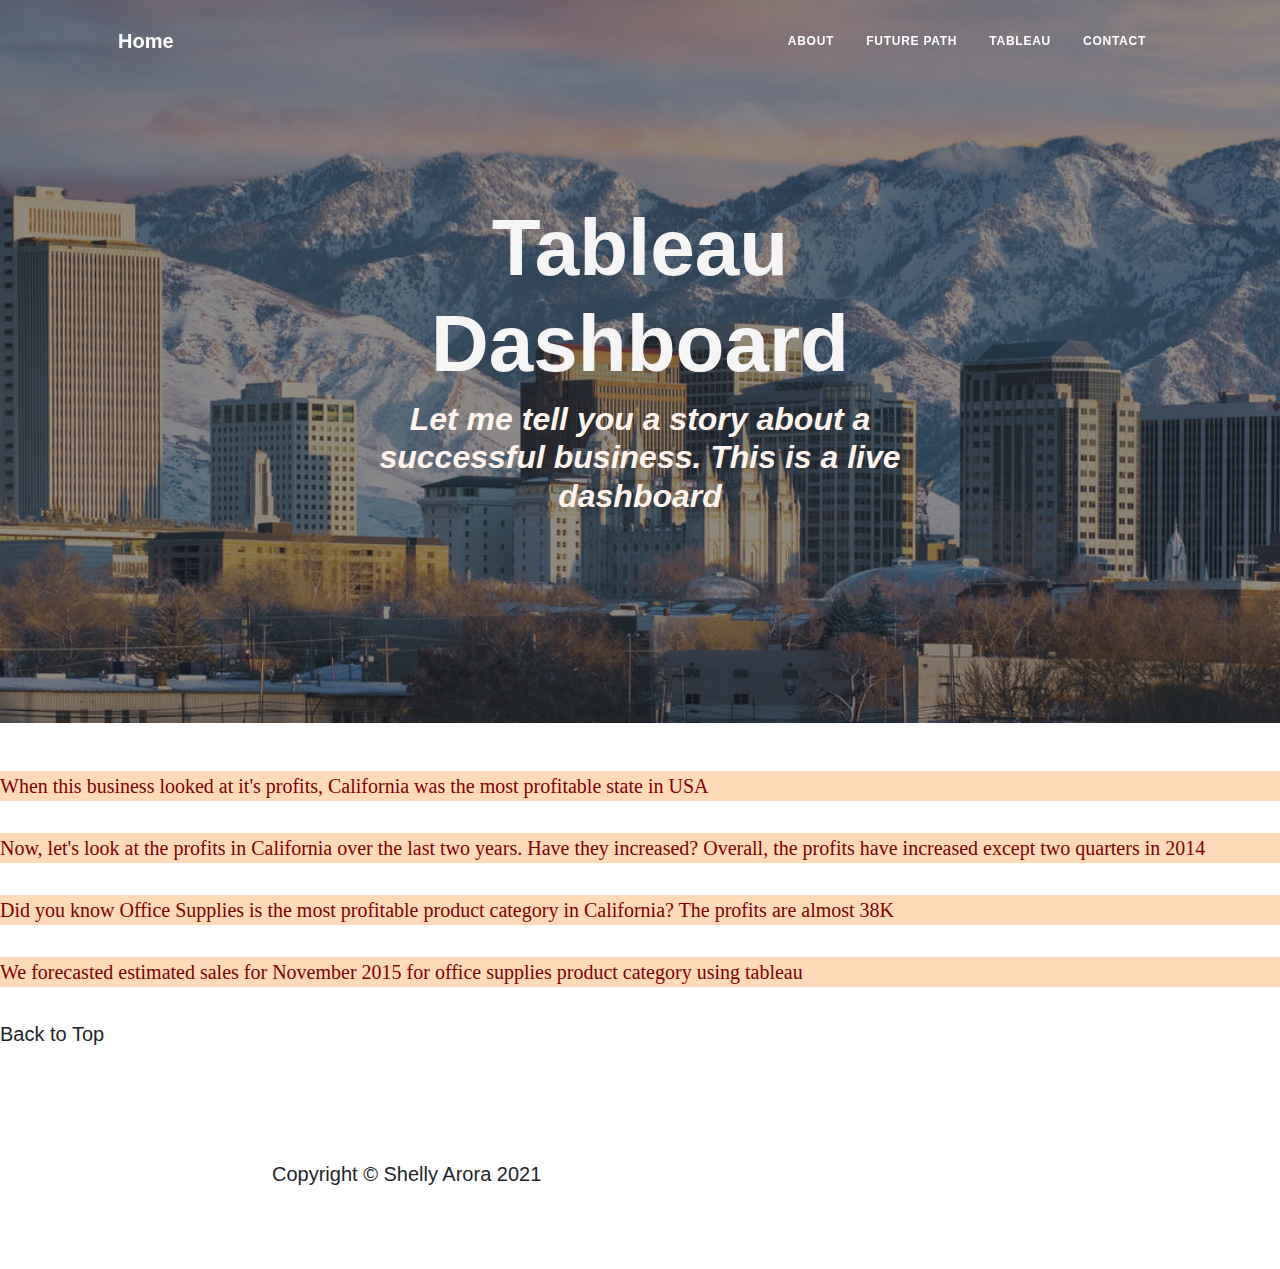
<file: html/dash.html>
<!DOCTYPE html>
<html lang="en">
<head>
    <!-- Shelly Arora 12/17/2021-->
    <meta charset="UTF-8">
    <meta http-equiv="X-UA-Compatible" content="IE=edge">
    <meta name="viewport" content="width=device-width, initial-scale=1.0">
    <link href="../styles/styles.css" rel="stylesheet" />

    <link href="../styles/bootstyles.css" rel="stylesheet" />

    <title> Tableau Dashboard</title>
    
</head>
<body>
    
    <nav class="navbar navbar-expand-lg navbar-light" id="mainNav">
        <div class="container px-4 px-lg-5">
            <a class="navbar-brand" href="../index.html">Home</a>
            <button class="navbar-toggler" type="button" data-bs-toggle="collapse" data-bs-target="#navbarResponsive" aria-controls="navbarResponsive" aria-expanded="false" aria-label="Toggle navigation">
                Menu
                <i class="fas fa-bars"></i>
            </button>
            <div class="collapse navbar-collapse" id="navbarResponsive">
                <ul class="navbar-nav ms-auto py-4 py-lg-0">
                   
                    <li class="nav-item"><a class="nav-link px-lg-3 py-3 py-lg-4" href="../html/about.html">About</a></li>
                    <li class="nav-item"><a class="nav-link px-lg-3 py-3 py-lg-4" href="../html/post.html">Future Path</a></li>
                    <li class="nav-item"><a class="nav-link px-lg-3 py-3 py-lg-4" href="../html/dash.html">Tableau</a></li>
                    <li class="nav-item"><a class="nav-link px-lg-3 py-3 py-lg-4" href="../html/contact.html">Contact</a></li>
                   
                </ul>
            </div>
        </div>
    </nav>
   
    <header class="masthead" style="background-image: url('../assets/img/dash-bg.jpg')" alt="Skyline">
        <div class="container position-relative px-4 px-lg-5">
            <div class="row gx-4 gx-lg-5 justify-content-center">
                <div class="col-md-10 col-lg-8 col-xl-7">
                    <div class="page-heading">
                         <div class="post-previews">
                            <a href="https://www.tableau.com/">
                            <h1 class="post-previews">Tableau Dashboard</h1></a>
                            <h2 class="skill">Let me tell you a story about a successful business. This is a live dashboard</h2>
                             
                        </div>
                    </div>
                </div>
            </div>
        </div>
    </header>
    
</div>
<!--insert tableau dashboards-->
            <p class="dashtext">When this business looked at it's profits, California was the most profitable state in USA</p>
            <div class='tableauPlaceholder' id='viz1639716086401' style='position: relative'><object class='tableauViz'  style='display:none;'><param name='host_url' value='https%3A%2F%2Fpublic.tableau.com%2F' /> <param name='embed_code_version' value='3' /> <param name='site_root' value='' /><param name='name' value='finalproject_16390800986800&#47;Sheet1' /><param name='tabs' value='no' /><param name='toolbar' value='yes' /><param name='animate_transition' value='yes' /><param name='display_static_image' value='yes' /><param name='display_spinner' value='yes' /><param name='display_overlay' value='yes' /><param name='display_count' value='yes' /><param name='language' value='en-US' /><param name='filter' value='publish=yes' /></object></div>                <script type='text/javascript'>                    var divElement = document.getElementById('viz1639716086401');                    var vizElement = divElement.getElementsByTagName('object')[0];                    vizElement.style.width='100%';vizElement.style.height=(divElement.offsetWidth*0.75)+'px';                    var scriptElement = document.createElement('script');                    scriptElement.src = 'https://public.tableau.com/javascripts/api/viz_v1.js';                    vizElement.parentNode.insertBefore(scriptElement, vizElement);                </script>
            <p class="dashtext"> Now, let's look at the profits in California over the last two years. Have they increased? Overall, the profits have increased except two quarters in 2014</p>
            <div class='tableauPlaceholder' id='viz1639716147060' style='position: relative'><object class='tableauViz'  style='display:none;'><param name='host_url' value='https%3A%2F%2Fpublic.tableau.com%2F' /> <param name='embed_code_version' value='3' /> <param name='site_root' value='' /><param name='name' value='profitsinCALi&#47;Sheet2' /><param name='tabs' value='no' /><param name='toolbar' value='yes' /><param name='animate_transition' value='yes' /><param name='display_static_image' value='yes' /><param name='display_spinner' value='yes' /><param name='display_overlay' value='yes' /><param name='display_count' value='yes' /><param name='language' value='en-US' /><param name='filter' value='publish=yes' /></object></div>                <script type='text/javascript'>                    var divElement = document.getElementById('viz1639716147060');                    var vizElement = divElement.getElementsByTagName('object')[0];                    vizElement.style.width='100%';vizElement.style.height=(divElement.offsetWidth*0.75)+'px';                    var scriptElement = document.createElement('script');                    scriptElement.src = 'https://public.tableau.com/javascripts/api/viz_v1.js';                    vizElement.parentNode.insertBefore(scriptElement, vizElement);                </script>
            <p class="dashtext"> Did you know Office Supplies is the most profitable product category in California? The profits are almost 38K </p>
            <div class='tableauPlaceholder' id='viz1639716714554' style='position: relative'><object class='tableauViz'  style='display:none;'><param name='host_url' value='https%3A%2F%2Fpublic.tableau.com%2F' /> <param name='embed_code_version' value='3' /> <param name='site_root' value='' /><param name='name' value='productcategoryinCali&#47;Sheet3' /><param name='tabs' value='no' /><param name='toolbar' value='yes' /><param name='animate_transition' value='yes' /><param name='display_static_image' value='yes' /><param name='display_spinner' value='yes' /><param name='display_overlay' value='yes' /><param name='display_count' value='yes' /><param name='language' value='en-US' /><param name='filter' value='publish=yes' /></object></div>                <script type='text/javascript'>                    var divElement = document.getElementById('viz1639716714554');                    var vizElement = divElement.getElementsByTagName('object')[0];                    vizElement.style.width='100%';vizElement.style.height=(divElement.offsetWidth*0.75)+'px';                    var scriptElement = document.createElement('script');                    scriptElement.src = 'https://public.tableau.com/javascripts/api/viz_v1.js';                    vizElement.parentNode.insertBefore(scriptElement, vizElement);                </script>
            <p class="dashtext"> We forecasted estimated sales for November 2015 for office supplies product category using tableau  </p>
            <div class='tableauPlaceholder' id='viz1639716827385' style='position: relative'><object class='tableauViz'  style='display:none;'><param name='host_url' value='https%3A%2F%2Fpublic.tableau.com%2F' /> <param name='embed_code_version' value='3' /> <param name='site_root' value='' /><param name='name' value='Forecast_16397168150590&#47;Sheet4' /><param name='tabs' value='no' /><param name='toolbar' value='yes' /><param name='animate_transition' value='yes' /><param name='display_static_image' value='yes' /><param name='display_spinner' value='yes' /><param name='display_overlay' value='yes' /><param name='display_count' value='yes' /><param name='language' value='en-US' /><param name='filter' value='publish=yes' /></object></div>                <script type='text/javascript'>                    var divElement = document.getElementById('viz1639716827385');                    var vizElement = divElement.getElementsByTagName('object')[0];                    vizElement.style.width='100%';vizElement.style.height=(divElement.offsetWidth*0.75)+'px';                    var scriptElement = document.createElement('script');                    scriptElement.src = 'https://public.tableau.com/javascripts/api/viz_v1.js';                    vizElement.parentNode.insertBefore(scriptElement, vizElement);                </script>
 <!--anchor-->           
   <a href="#top">Back to Top</a> 
    <!-- Footer -->
    <footer>
        <div class="container">
            <div class="row">
              <div class="col-lg-8 col-md-10 mx-auto">
                <ul class="list-inline text-center">
                  <li class="list-inline-item">
                    <a href="https://twitter.com/ShellyBYUMBA">
                      <span class="fa-stack fa-lg">
                        <i class="fas fa-circle fa-stack-2x"></i>
                        <i class="fab fa-twitter fa-stack-1x fa-inverse"></i>
                      </span>
                    </a>
                  </li>
                  <li class="list-inline-item">
                    <a href="https://www.facebook.com/ShellyAro/">
                      <span class="fa-stack fa-lg">
                        <i class="fas fa-circle fa-stack-2x"></i>
                        <i class="fab fa-facebook-f fa-stack-1x fa-inverse"></i>
                      </span>
                    </a>
                  </li>
                  <li class="list-inline-item">
                    <a href="https://www.linkedin.com/in/arorashelly/">
                      <span class="fa-stack fa-lg">
                        <i class="fas fa-circle fa-stack-2x"></i>
                        <i class="fab fa-linkedin fa-stack-1x fa-inverse"></i>
                      </span>
                    </a>
                  </li>
                </ul>
              <p class="cw">Copyright &copy; Shelly Arora 2021</p>
             
            </div>
          </div>
        </div>
      </footer>
</body>
</html>
</file>
<file: styles/bootstyles.css>
.post-previews {
    font-style:normal;
    color: whitesmoke;
  }

.dashtext{
    font-family:Georgia, 'Times New Roman', Times, serif;
    color:maroon;
    background-color:peachpuff;
    }
.skill{
    
    color:seashell;
    font-style: oblique;
}
</file>
